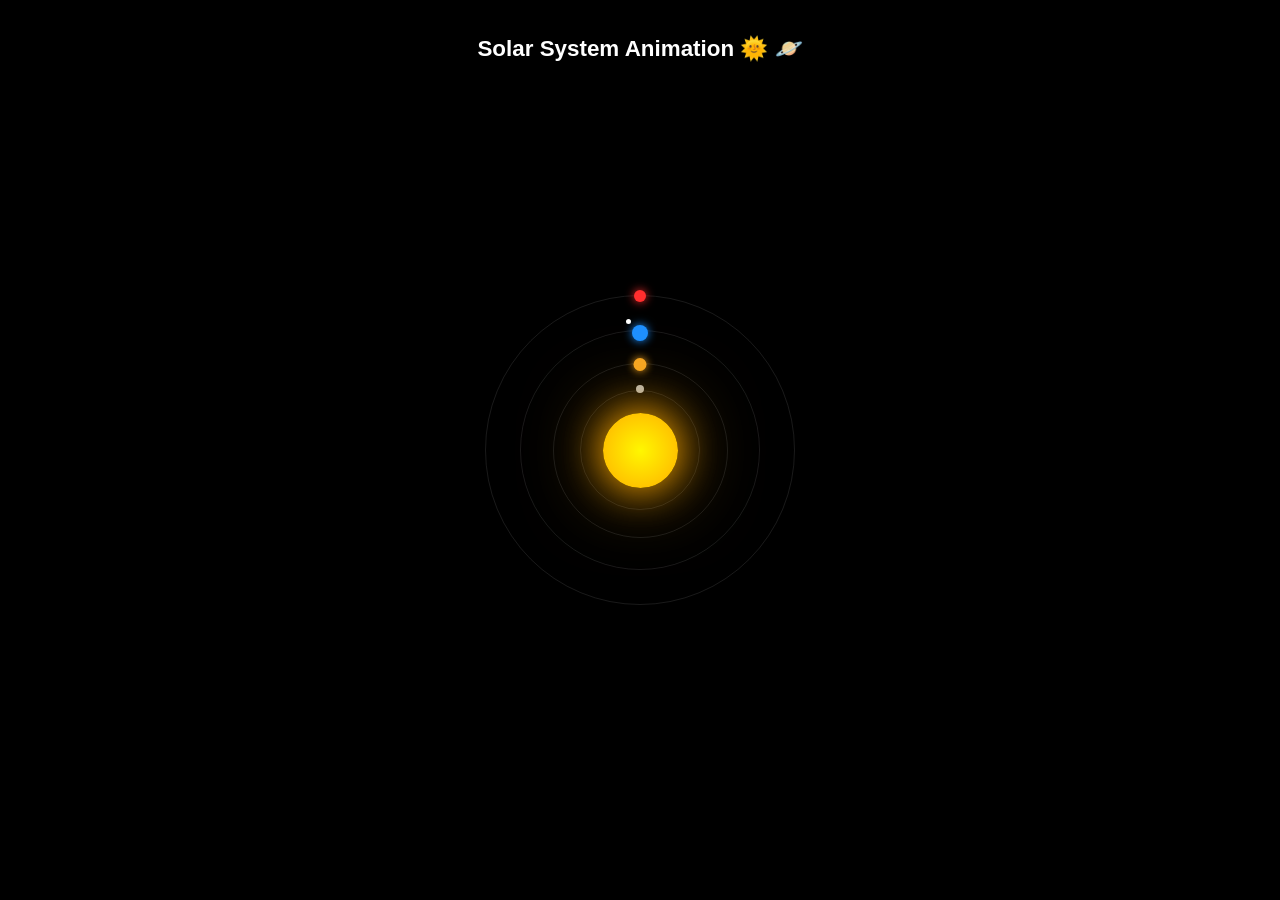
<file: index.html>
<!DOCTYPE html>
<html lang="pt-BR">
<head>
  <meta charset="UTF-8" />
  <meta name="viewport" content="width=device-width, initial-scale=1.0" />
  <title>Solar System Animation 🌞 🪐</title>
  <style>
    * { margin: 0; padding: 0; box-sizing: border-box; }
    body {
      background: #000;
      color: #fff;
      font-family: Arial, sans-serif;
      height: 100vh;
      display: flex;
      flex-direction: column;
      align-items: center;
      justify-content: center;
      overflow: hidden;
    }
    h1 { position: absolute; top: 35px; font-size: 1.4rem; }
    .solar-system {
      position: relative;
      width: 340px;
      height: 340px;
      display: flex;
      align-items: center;
      justify-content: center;
    }

    /* Sol clicável na camada mais alta */
    .sun {
      position: relative;
      z-index: 50;
      width: 75px;
      height: 75px;
      background: radial-gradient(circle, #fff700, #ffae00);
      border: none;
      border-radius: 50%;
      box-shadow: 0 0 40px #ffaa00, 0 0 80px rgba(255, 170, 0, 0.6);
      cursor: pointer;
      transition: transform 0.2s ease;
    }
    .sun:hover { transform: scale(1.12); }

    /* Órbitas não bloqueiam cliques */
    .orbit {
      position: absolute;
      border: 1px solid rgba(255, 255, 255, 0.1);
      border-radius: 50%;
      pointer-events: none;
      z-index: 1;
    }
    .orbit-1 { width: 120px; height: 120px; animation: spin 1.8s linear infinite; }
    .orbit-2 { width: 175px; height: 175px; animation: spin 3s linear infinite; }
    .orbit-3 { width: 240px; height: 240px; animation: spin 4.5s linear infinite; }
    .orbit-4 { width: 310px; height: 310px; animation: spin 6.5s linear infinite; }

    /* Planetas */
    .planet {
      position: absolute;
      top: -6px;
      left: 50%;
      transform: translateX(-50%);
      border-radius: 50%;
    }
    .mercury { width: 8px; height: 8px; background: #b5b5b5; }
    .venus { width: 13px; height: 13px; background: #f5a623; box-shadow: 0 0 8px #f5a623; }
    .earth { width: 16px; height: 16px; background: #1e90ff; box-shadow: 0 0 10px #1e90ff; }
    .moon-orbit { position: relative; width: 28px; height: 28px; top: -6px; left: -6px; animation: spin 1s linear infinite; }
    .moon { width: 5px; height: 5px; background: #fff; border-radius: 50%; }
    .mars { width: 12px; height: 12px; background: #ff2e2e; box-shadow: 0 0 10px #ff2e2e; }

    @keyframes spin {
      to { transform: rotate(360deg); }
    }

    /* Modal da foto */
    .modal {
      position: fixed;
      inset: 0;
      background: rgba(0, 0, 0, 0.85);
      display: none;
      align-items: center;
      justify-content: center;
      z-index: 999;
    }
    .modal.active { display: flex; }
    .modal-content {
      position: relative;
      background: #111;
      padding: 14px;
      border-radius: 14px;
      border: 1px solid rgba(255, 200, 0, 0.4);
      box-shadow: 0 0 30px rgba(255, 170, 0, 0.35);
      text-align: center;
    }
    .modal-content img {
      max-width: 85vw;
      max-height: 75vh;
      border-radius: 10px;
      display: block;
    }
    .close {
      position: absolute;
      top: -12px;
      right: -12px;
      width: 28px;
      height: 28px;
      background: #ffae00;
      color: #000;
      font-weight: bold;
      border-radius: 50%;
      line-height: 28px;
      cursor: pointer;
    }
  </style>
</head>
<body>
  <h1>Solar System Animation 🌞 🪐</h1>

  <div class="solar-system">
    <button type="button" class="sun" onclick="abrirFoto()" title="Clique no Sol"></button>

    <div class="orbit orbit-1"><div class="planet mercury"></div></div>
    <div class="orbit orbit-2"><div class="planet venus"></div></div>
    <div class="orbit orbit-3"><div class="planet earth"><div class="moon-orbit"><div class="moon"></div></div></div></div>
    <div class="orbit orbit-4"><div class="planet mars target"></div></div>
  </div>

  <div id="photo-modal" class="modal" onclick="fecharFoto(event)">
    <div class="modal-content">
      <span class="close" onclick="document.getElementById('photo-modal').classList.remove('active')">&times;</span>
      <img src="Mel.png" alt="Não encontrei o arquivo Mel.png na pasta" />
    </div>
  </div>

  <script>
    function abrirFoto() {
      document.getElementById("photo-modal").classList.add("active");
    }

    function fecharFoto(e) {
      if (e.target.id === "photo-modal") {
        document.getElementById("photo-modal").classList.remove("active");
      }
    }
  </script>
</body>
</html>
</file>
